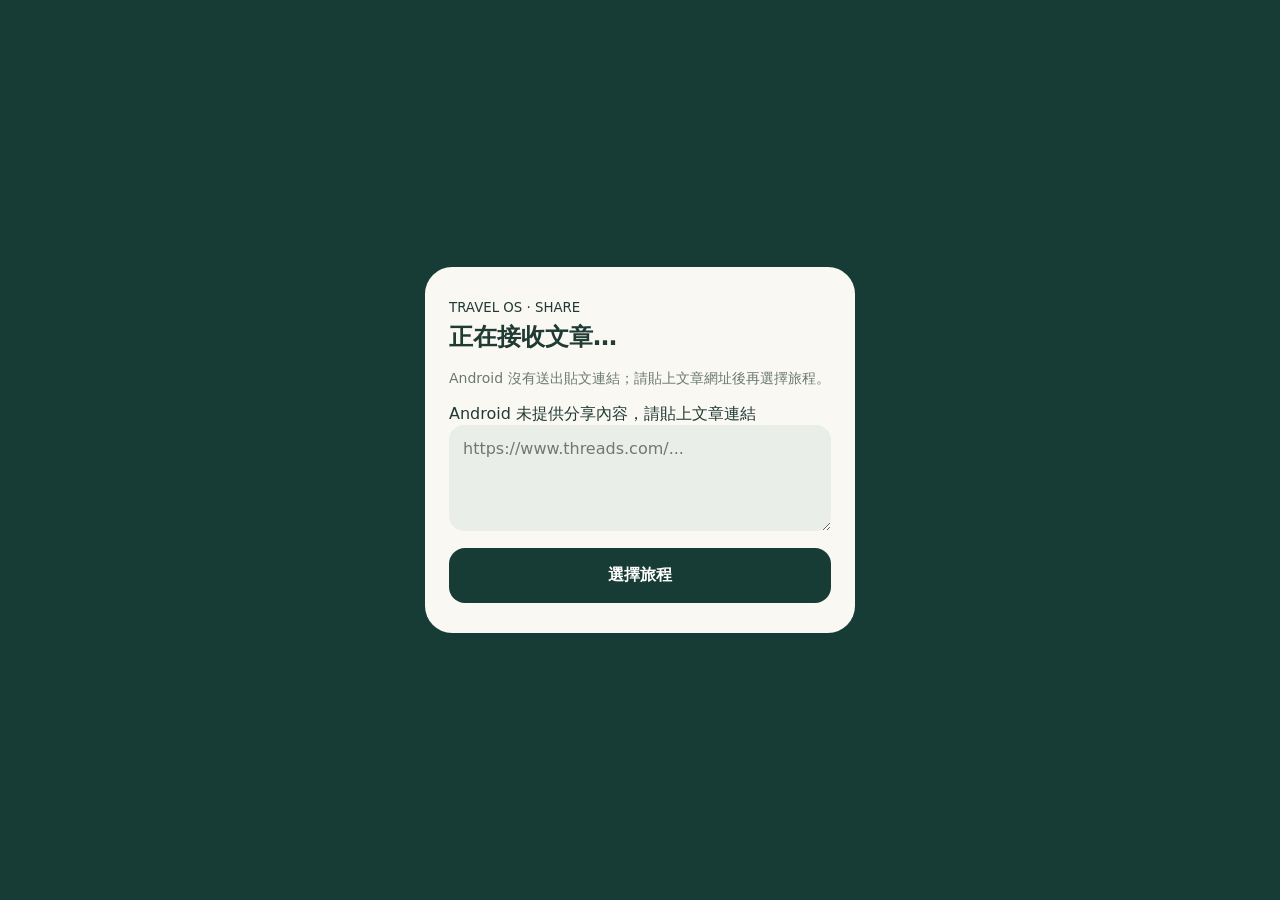
<file: share.html>
<!doctype html>
<html lang="zh-Hant">
<head>
<meta charset="utf-8">
<meta name="viewport" content="width=device-width, initial-scale=1, viewport-fit=cover">
<meta name="theme-color" content="#173c35">
<title>Travel OS · 接收分享</title>
<style>
*{box-sizing:border-box}
body{margin:0;min-height:100dvh;display:grid;place-items:center;background:#173c35;color:#203a34;font-family:system-ui,-apple-system,'Noto Sans TC',sans-serif;padding:22px}
main{max-width:430px;width:100%;padding:30px 24px;background:#faf8f3;border-radius:27px}
h1{font-size:24px;margin:5px 0 12px}p{color:#6a7873;font-size:14px;line-height:1.6}
textarea{width:100%;padding:14px;border:0;background:#e9eee9;border-radius:15px;font:inherit;resize:vertical;min-height:106px;color:#203a34}
button{width:100%;margin-top:13px;border:0;border-radius:16px;background:#173c35;color:white;font-size:16px;font-weight:800;padding:17px}
</style>
</head>
<body>
<main>
<small>TRAVEL OS · SHARE</small>
<h1>正在接收文章…</h1>
<p id="shareStatus" role="status">準備將 Threads、Facebook 或網頁分享帶到旅遊筆記。</p>
<form id="shareFallback" hidden>
<label for="shareInput">Android 未提供分享內容，請貼上文章連結</label>
<textarea id="shareInput" placeholder="https://www.threads.com/..." required></textarea>
<button type="submit">選擇旅程</button>
</form>
</main>
<script>
(()=>{
  'use strict';
  const KEY='travelOSIncomingShareV1';
  const params=new URLSearchParams(location.search);
  const text=String(params.get('shared_text')||params.get('text')||'').trim();
  const title=String(params.get('shared_title')||params.get('title')||'').trim();
  const fromUrl=String(params.get('shared_url')||params.get('url')||'').trim();
  const extractUrl=value=>(String(value||'').match(/https?:\/\/[^\s<>"]+/i)||[])[0]?.replace(/[),.;!?]+$/,'')||'';
  const url=fromUrl||extractUrl(text);
  const noteText=url?text.replace(url,'').trim():text;
  function forward(payload){
    const stored=JSON.stringify({
      title:String(payload.title||'').slice(0,220),
      text:String(payload.text||'').slice(0,5000),
      url:String(payload.url||'').slice(0,2000),
      receivedAt:new Date().toISOString()
    });
    try{localStorage.setItem(KEY,stored)}catch(_){}
    try{sessionStorage.setItem(KEY,stored)}catch(_){}
    location.replace('./?share_target=1');
  }
  if(title||noteText||url){forward({title,text:noteText,url});return}
  const fallback=document.getElementById('shareFallback');
  const status=document.getElementById('shareStatus');
  fallback.hidden=false;
  status.textContent='Android 沒有送出貼文連結；請貼上文章網址後再選擇旅程。';
  fallback.addEventListener('submit',event=>{
    event.preventDefault();
    const raw=document.getElementById('shareInput').value.trim();
    const link=extractUrl(raw);
    if(!link){status.textContent='請貼上含有 https:// 的有效連結。';return}
    forward({title:'',text:raw.replace(link,'').trim(),url:link});
  });
})();
</script>
</body>
</html>
</file>
